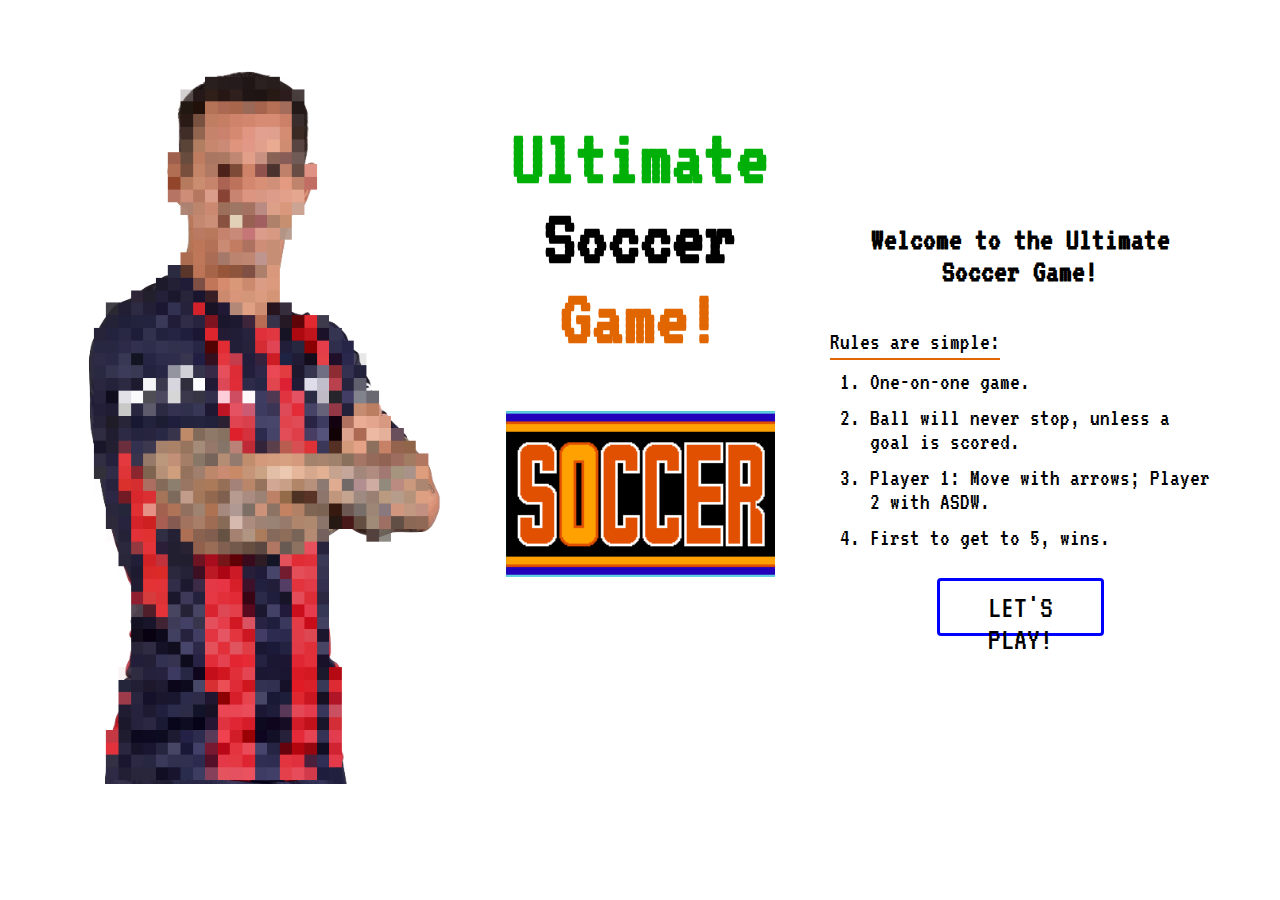
<file: index.html>
<!DOCTYPE html>
<html lang="en">
<head>
    <meta charset="UTF-8">
    <meta name="viewport" content="width=device-width, initial-scale=1.0">
    <meta http-equiv="X-UA-Compatible" content="ie=edge">
    <title>Soccer!</title>
    <link rel="stylesheet" href="./css/style.css">
</head>
<body>
    <div id="base">
        <div id='jugador' class="container">
            <img id='imagen' src="./images/pipi-romagnoli-pixel-16-cut.png" alt="">
        </div>
        <div id="nombre" class="container">
            <h1><span id="ultimate">Ultimate</span> Soccer <span id="game">Game!</span></h1>
            <canvas width="269.1" height="166.4"></canvas>
        </div>
        <div id="reglas-play" class="container">
            <div id="regas">
                <h2>Welcome to the Ultimate Soccer Game!</h2>
                <br>
                <p>Rules are simple:</p>
                <ol>
                    <li>One-on-one game.</li>
                    <li>Ball will never stop, unless a goal is scored.</li>
                    <li>Player 1: Move with arrows; Player 2 with ASDW.</li>
                    <li>First to get to 5, wins.</li>
                </ol>
            </div>
            <div id="boton-inicial" class ="start-game" onclick="location.href='./game.html'"">LET'S PLAY!</div>
    </div>

<!--JAVASCRIPT GOES HERE-->
<script src="./javascript/index-script.js"></script>
</body>
</html>
</file>
<file: css/style.css>
@import url('https://fonts.googleapis.com/css?family=VT323&display=swap');

body{
    font-family: 'VT323', monospace;
}

button{
    display: block;
    margin: 0 auto;
}

h1{
    font-size: 5em;
    text-align: center;
}

.h1-game{
    margin-top: 0em;
    margin-bottom: 0.2em;
}

canvas{
    display: block;
    margin: 0 auto;
}

.container{
    width: 33%;
    height: 80vh;
}

#ultimate{
    color:#00AF08;
}

#game{
    color:#E26600;
}

#base{
    display: flex;
    flex-direction: row;
    width: 90vw;
    margin: 4em auto;
    justify-content: center;
    align-items:flex-start;
}

#imagen {
    height: 80vh;
}

#reglas-play{
    /*padding-top: 3.5em;*/
    display: flex;
    flex-direction: column;
    justify-content: center;
    align-items: center;
}

#reglas-play h2{
    text-align: center;
    font-size: 2em;
}



#reglas-play li{
    font-size: 1.5em;
    padding-bottom: 0.5em;
}


#reglas-play p{
    display:inline;
    font-size: 1.5em;
    padding-bottom: 0.2em;
    border-bottom: solid 0.1em #E26600;
    
}

.start-game{
    cursor: pointer;
    border: 3.5px solid blue;
    border-radius: 4px;
    padding: 10px;
    align-items: center;
    font-size: 2em;
    margin-bottom: 0.5em;
    width: 141px;
    height: 32px;
    text-align: center;
}

#container{
    display: flex;
    flex-direction: column;
    align-items: center;
    justify-content: center;
}

.restart{
    cursor: pointer;
    border: 3.5px solid white;
    background-color:blue;
    color: white;
    border-radius: 4px;
    padding: 10px;
    align-items: center;
    font-size: 2em;
    margin-bottom: 0.5em;
    width: 141px;
    height: 32px;
    text-align: center;
}
</file>
